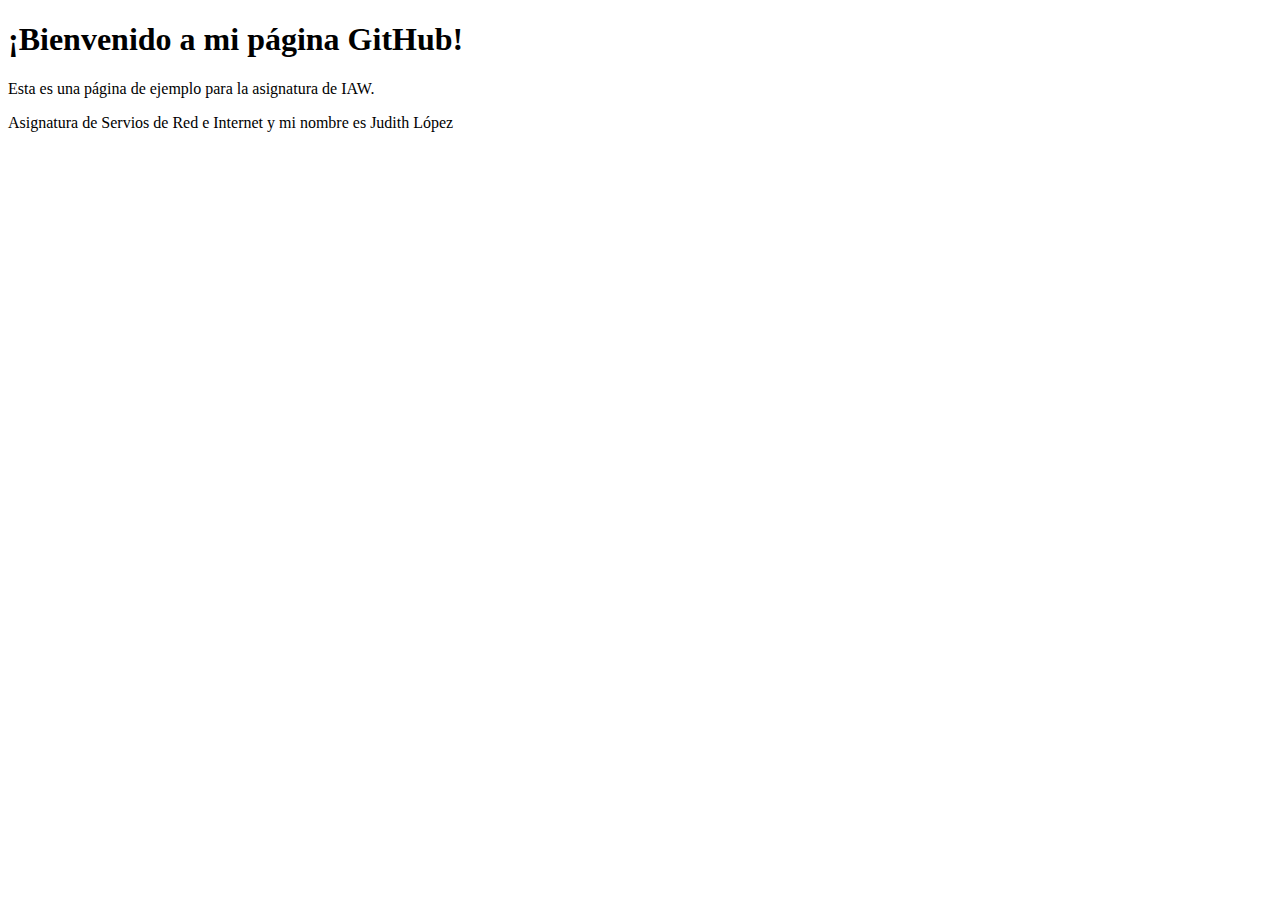
<file: index.html>
<!DOCTYPE html>
<html lang="es">
<head>
    <meta charset="UTF-8">
    <meta name="viewport" content="width=device-width, initial-scale=1.0">
    <title>Página de Ejemplo</title>
</head>
<body>
    <h1>¡Bienvenido a mi página GitHub!</h1>
    <p>Esta es una página de ejemplo para la asignatura de IAW.</p>
    <p>Asignatura de Servios de Red e Internet y mi nombre es Judith López</p>
</body>
</html>
</file>
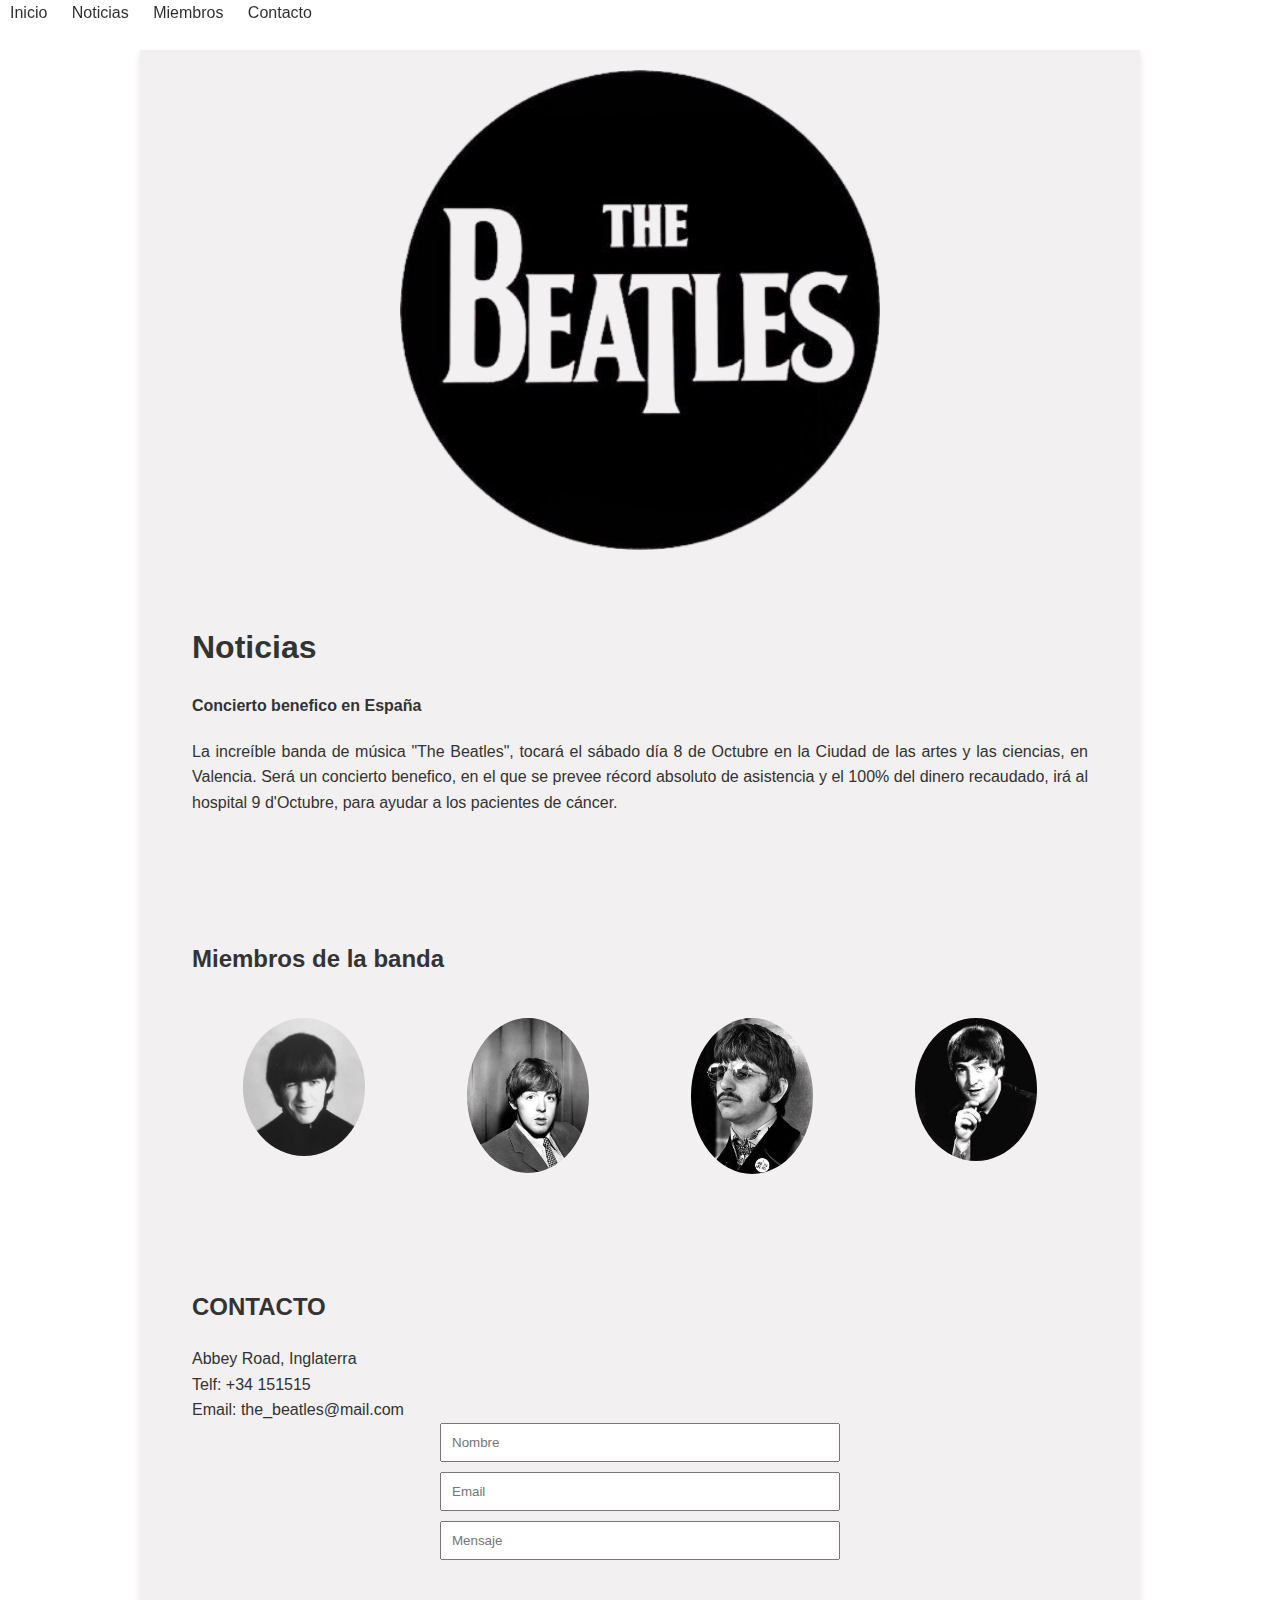
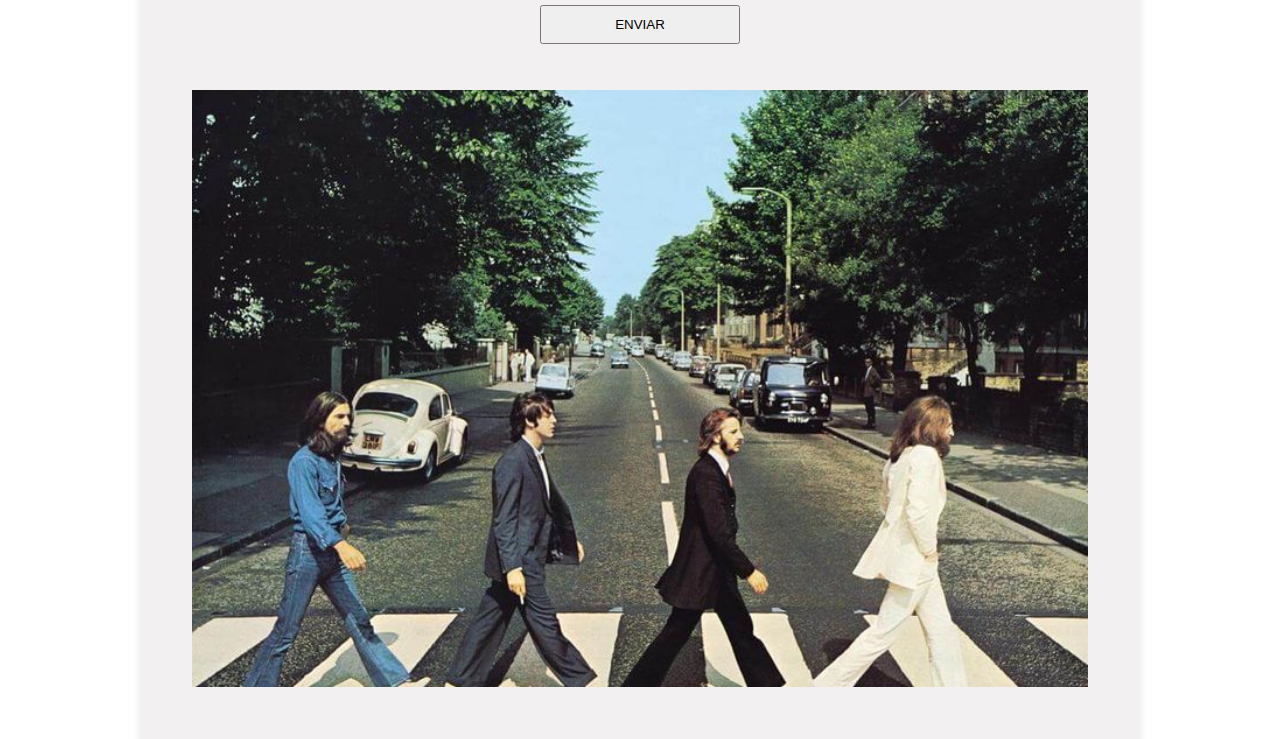
<file: web_musica.html>
<!DOCTYPE html>
<html lang="es">
<meta charset="UTF-8">
<title>The BEATLES</title>
<meta name="viewport" content="width=device-width,initial-scale=1">
<link rel="stylesheet" href="estilos.css">
<script src="https://www.w3schools.com/lib/w3.js"></script>
<body>

<!-- Navigation (Stays on Top) -->
<div class="w3-top w3-bar w3-black">
    <a href="#Inicio" class="w3-bar-item w3-button">Inicio</a>
    <a href="#noticias" class="w3-bar-item w3-button">Noticias</a>
    <a href="#miembros" class="w3-bar-item w3-button">Miembros</a>
    <a href="#contacto" class="w3-bar-item w3-button">Contacto</a>
    </div>

<!-- Start Content -->
<div id="Inicio" class="w3-content">

<!-- Image -->
<img src="home.png" alt="La banda" style="width:50%">

<!-- About -->
<div id="noticias" class="w3-container w3-padding-32">
    <h1 class="w3-center">Noticias</h1>
    <h4 class="w3-center">Concierto benefico en España</h4>
    <p>La increíble banda de música "The Beatles", tocará el sábado día 8 de Octubre en la Ciudad de las artes y las ciencias, en Valencia. Será un concierto benefico, en el que se prevee récord absoluto de asistencia y el 100% del dinero recaudado, irá al hospital 9 d'Octubre, para ayudar a los pacientes de cáncer.</p>
    </div>

<!-- Members -->
<div id="miembros" class="w3-container w3-padding-32">
    <h2 class="w3-center">Miembros de la banda</h2>
    <div class="w3-row w3-center">

        <div class="w3-four">
            <img src="George.jpg" alt="George Harrison" style="width:60%">
            </div>
            
            <div class="w3-four">
            <img src="paul.jpg" alt="Paul McCartney" style="width:60%">
            </div>
            
            <div class="w3-four">
            <img src="ringo.jpg" alt="Ringo Starr" style="width:60%">
            </div>

            <div class="w3-four">
            <img src="johnjpg.jpg" alt="John Lennon" style="width:60%">
            </div>
            
            </div>
            </div>
<!-- Contact -->
<div id="contacto" class="w3-container w3-center w3-padding-32">
    <h2 class="w3-wide">CONTACTO</h2>
    Abbey Road, Inglaterra<br>
    Telf: +34 151515<br>
    Email: the_beatles@mail.com<br>
    
    <form action="/action_page.php" target="_blank">
    <input class="w3-input" type="text" placeholder="Nombre" required name="Nombre">
    <input class="w3-input" type="text" placeholder="Email" required name="Email">
    <input class="w3-input" type="text" placeholder="Mensaje" required name="Mensaje"><br>
    <button class="w3-button w3-black" type="submit">ENVIAR</button>
    </form>
    
    <br>
    <img src="abbey.jpg" class="w3-image" style="width:100%">
    </div>
<!-- End Content -->
</div>

</body>
</html>
</file>
<file: estilos.css>
/* Reset básico */
* {
    margin: 0;
    padding: 0;
    box-sizing: border-box;
}

/* Estilo para la imagen principal */
img {
    display: block;
    margin: 0 auto; /* Centra horizontalmente */
    width: 50%; /* Mantiene el tamaño al 50% */
}


/* General */
body {
    font-family: Arial, sans-serif;
    line-height: 1.6;
    background-color: #f4f4f400;
    color: #333333;
    padding-top: 50px; /* Deja espacio para la barra de navegación */
}

/* Barra de navegación */
.w3-top {
    position: fixed;
    top: 0;
    width: 100%;
    z-index: 1000;
}

.w3-bar-item {
    padding: 14px 20px;
    color: rgba(28, 28, 28, 0.926);
    text-decoration: none;
}

/* Imagen principal */
#welcome img {
    display: block;
    margin: 0 auto;
    width: 100%;
    max-width: 500px; /* Ajuste el tamaño de la imagen */
}

/* Sección de Noticias */
.w3-container {
    margin-top: 40px;
}

h1, h2, h4 {
    margin-bottom: 20px;
}

p {
    text-align: justify;
    margin: 20px 0;
}

/* Miembros de la banda */
.w3-row {
    display: flex;
    justify-content: space-around; /* Distribuye uniformemente los miembros */
    flex-wrap: wrap; /* Acomoda los elementos en varias filas si es necesario */
    margin-top: 30px;
}

.w3-four {
    flex: 1;
    margin: 10px;
    text-align: center;
}

.w3-four img {
    border-radius: 50%;
    width: 100%;
    max-width: 150px;
}

/* Contacto */
#contacto form {
    display: flex;
    flex-direction: column;
    align-items: center;
}

.w3-input {
    width: 100%;
    max-width: 400px;
    padding: 10px;
    margin-bottom: 10px;
}

.w3-button {
    width: 100%;
    max-width: 200px;
    padding: 10px;
    margin-top: 10px;
}

/* Imagen de contacto (Abbey Road) */
.w3-image {
    margin-top: 20px;
}

/* Espaciado en las secciones */
.w3-padding-32 {
    padding: 32px;
}

/* Centrando el contenido */
.w3-content {
    max-width: 1000px;
    margin: auto;
    background-color: rgba(200, 192, 192, 0.237);
    padding: 20px;
    box-shadow: 0 4px 8px rgba(0,0,0,0.1);
}
</file>
